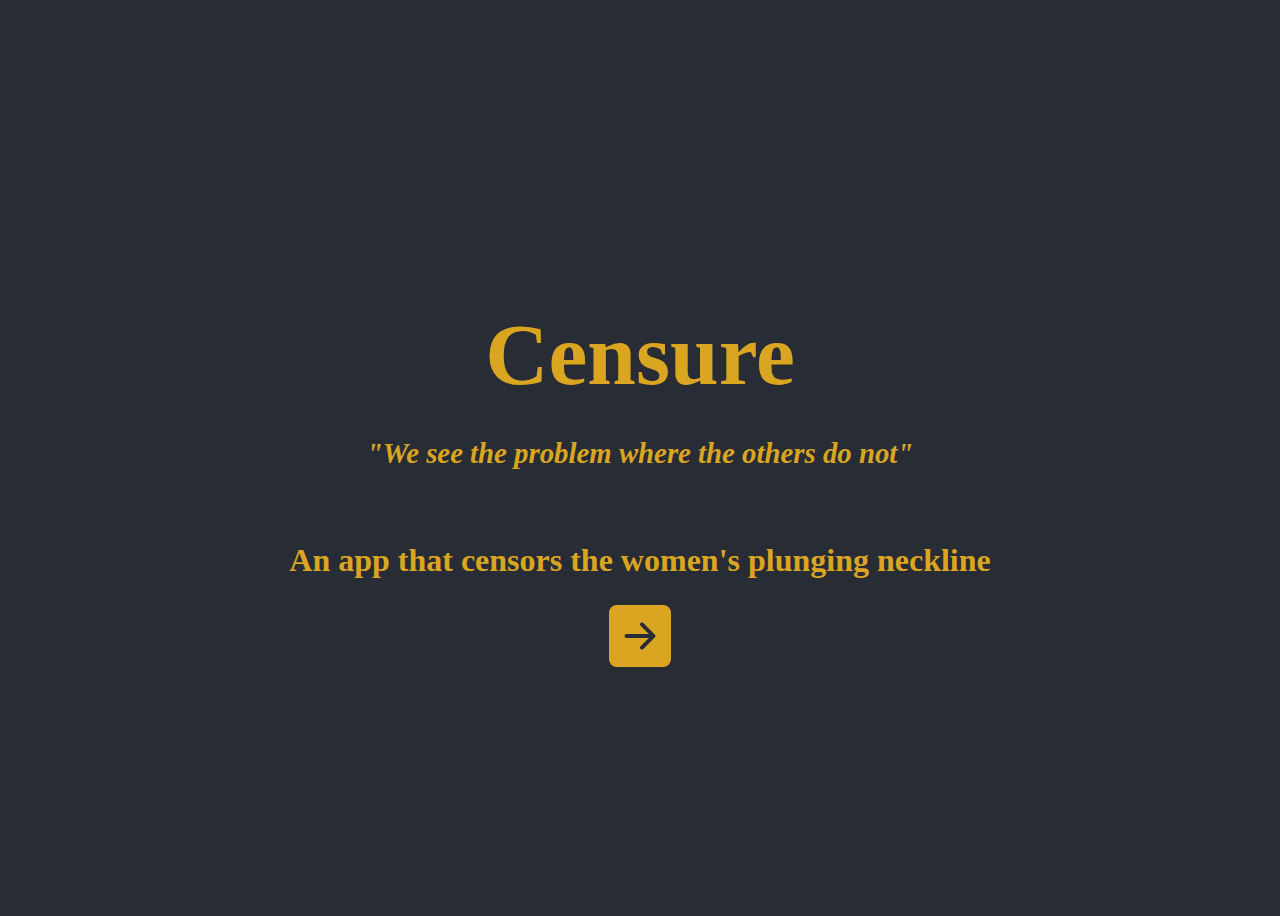
<file: templates/censure.html>
<!DOCTYPE html>
<html>
    <head>
	    <title>Censure</title>
	    <link rel="stylesheet" type="text/css" href="../static/css/censure.css">
    </head>
<body>
    <div class='App'>
        <header class='App-header'>
            <h1>
            Censure
            </h1>
            <h3>
            "We see the problem where the others do not"
            </h3>
            <h2>
            An app that censors the women's plunging neckline
            </h2>
            <br>
                <a href="{{url_for('home')}}" class="text-decoration-none">
                    <svg xmlns="http://www.w3.org/2000/svg" width="62" height="62" fill="currentColor" class="bi bi-arrow-right-square-fill" viewBox="0 0 16 16">
                    <path d="M0 14a2 2 0 0 0 2 2h12a2 2 0 0 0 2-2V2a2 2 0 0 0-2-2H2a2 2 0 0 0-2 2v12zm4.5-6.5h5.793L8.146 5.354a.5.5 0 1 1 .708-.708l3 3a.5.5 0 0 1 0 .708l-3 3a.5.5 0 0 1-.708-.708L10.293 8.5H4.5a.5.5 0 0 1 0-1z"/>
                    </svg>
                </a>
        </header>
    </div>
</body>
</html>
</file>
<file: static/css/censure.css>
.App-header {
    background-color: #282c34;
    min-height: 100vh;
    display: flex;
    flex-direction: column;
    align-items: center;
    justify-content: center;
    color:goldenrod;
}

html {
    text-align: center;
    background-color: #282c34;
}

h1 {
  font-size: calc(20px + 7.5vmin);
  margin-block-end: 30px;
}

h2 {
    font-size: 2rem;
    margin-block-start: 0.5rem;
    margin-block-end: 0.5rem;
    margin-inline-start: 0px;
    margin-inline-end: 0px;
    font-weight: bold;
}

h3 {
    font-size: 1.8rem;
    margin-block-start: 0.1rem;
    margin-block-end: 4rem;
    font-weight: bold;
    font-style: italic;
}

a {
    color: goldenrod;
}

body {
    overflow: hidden;
  }
</file>
